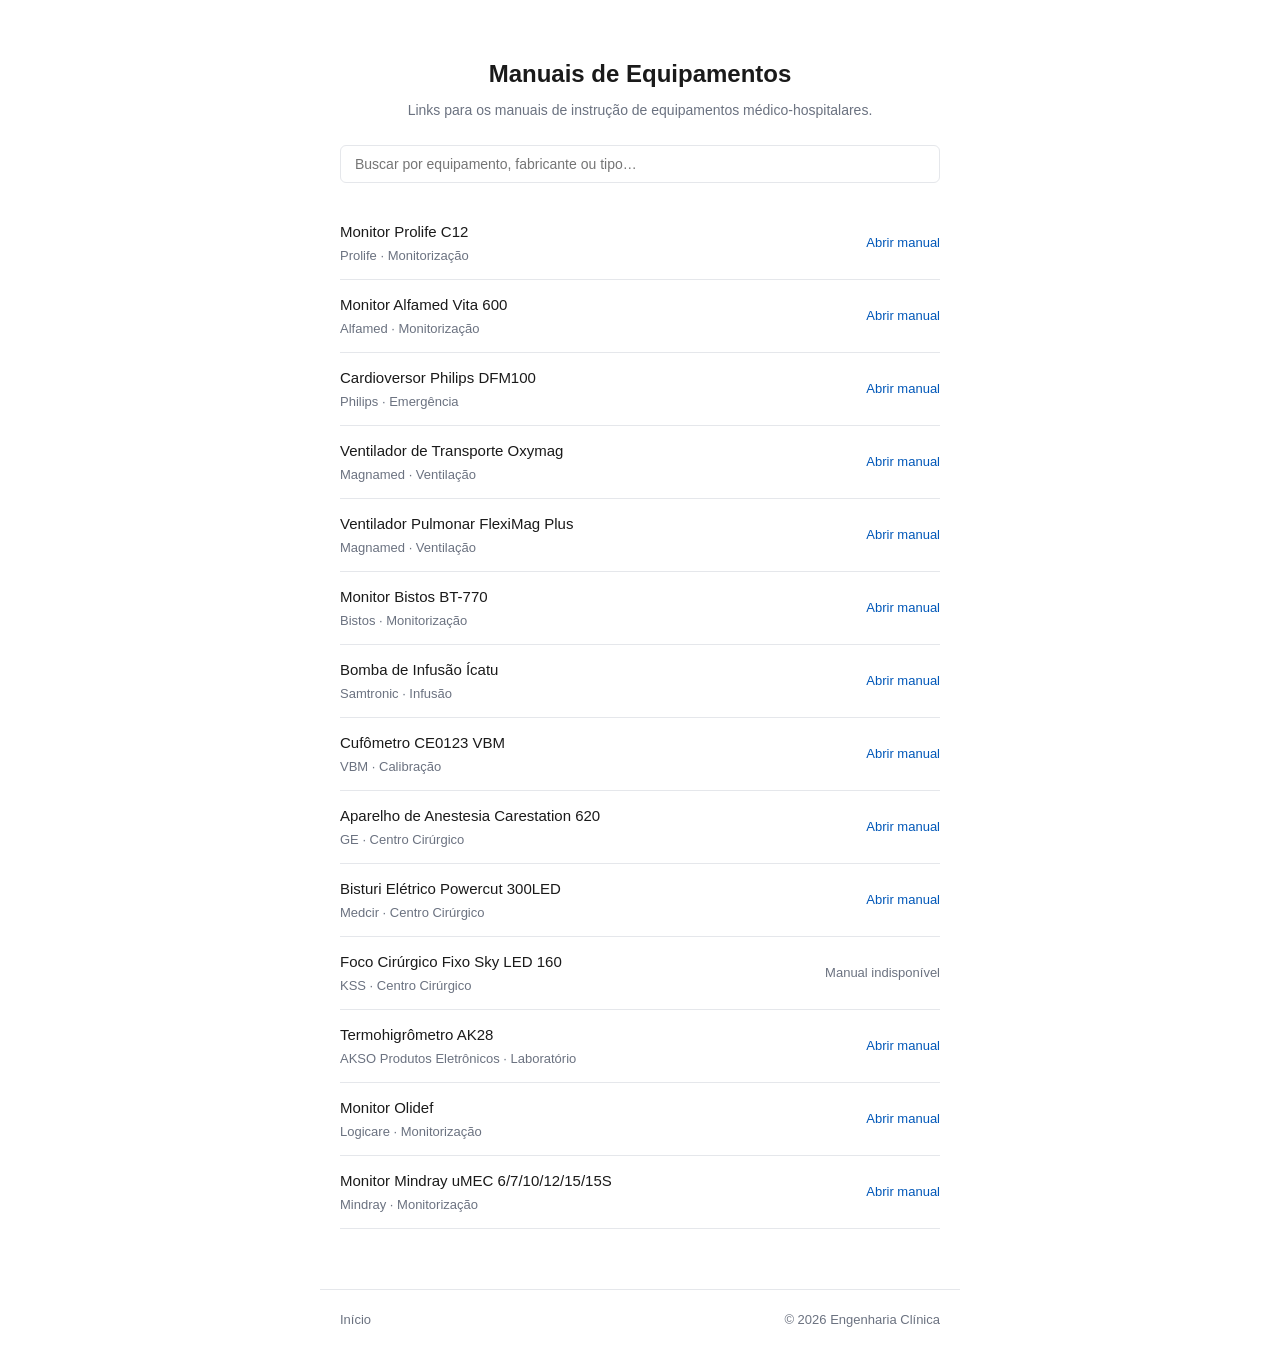
<file: src/manuais.html>
<!doctype html>
<html lang="pt-br">
<head>
  <meta charset="UTF-8">
  <meta name="viewport" content="width=device-width, initial-scale=1">
  <title>Manuais de Equipamentos — Engenharia Clínica</title>
  <link rel="stylesheet" href="manuais.css">
</head>
<body>
  <header>
    <h1>Manuais de Equipamentos</h1>
    <p>Links para os manuais de instrução de equipamentos médico-hospitalares.</p>
  </header>

  <main>
    <input type="search" id="pesquisa" placeholder="Buscar por equipamento, fabricante ou tipo…" aria-label="Buscar manual">
    <ul id="lista" class="lista-manuais"></ul>
    <p id="vazio" class="vazio" hidden>Nenhum manual encontrado.</p>
  </main>

  <footer>
    <a href="index.html">Início</a>
    <span>© 2026 Engenharia Clínica</span>
  </footer>

  <script src="manuais-data.js"></script>
  <script src="manuais.js"></script>
</body>
</html>
</file>
<file: src/manuais.css>
:root {
  --bg: #ffffff;
  --fg: #1a1a1a;
  --muted: #6b7280;
  --border: #e5e7eb;
  --accent: #0057b8;
}

* {
  box-sizing: border-box;
}

body {
  margin: 0;
  font-family: -apple-system, BlinkMacSystemFont, "Segoe UI", Helvetica, Arial, sans-serif;
  background: var(--bg);
  color: var(--fg);
  line-height: 1.5;
}

header {
  max-width: 640px;
  margin: 0 auto;
  padding: 56px 20px 24px;
  text-align: center;
}

header h1 {
  font-size: 24px;
  font-weight: 600;
  margin: 0 0 8px;
}

header p {
  margin: 0;
  color: var(--muted);
  font-size: 14px;
}

main {
  max-width: 640px;
  margin: 0 auto;
  padding: 0 20px 60px;
}

#pesquisa {
  width: 100%;
  padding: 10px 14px;
  border: 1px solid var(--border);
  border-radius: 6px;
  font-size: 14px;
  margin-bottom: 24px;
  font-family: inherit;
}

#pesquisa:focus {
  outline: none;
  border-color: var(--accent);
}

.lista-manuais {
  list-style: none;
  margin: 0;
  padding: 0;
}

.item {
  display: flex;
  align-items: center;
  justify-content: space-between;
  gap: 16px;
  padding: 14px 0;
  border-bottom: 1px solid var(--border);
}

.item-info {
  display: flex;
  flex-direction: column;
  gap: 2px;
  min-width: 0;
}

.item-nome {
  font-size: 15px;
  font-weight: 500;
}

.item-meta {
  font-size: 13px;
  color: var(--muted);
}

.item-link {
  flex-shrink: 0;
  font-size: 13px;
  color: var(--accent);
  text-decoration: none;
  white-space: nowrap;
}

.item-link:hover {
  text-decoration: underline;
}

.item-indisponivel {
  flex-shrink: 0;
  font-size: 13px;
  color: var(--muted);
}

.vazio {
  text-align: center;
  color: var(--muted);
  padding: 40px 0;
}

footer {
  max-width: 640px;
  margin: 0 auto;
  padding: 20px;
  display: flex;
  justify-content: space-between;
  font-size: 13px;
  color: var(--muted);
  border-top: 1px solid var(--border);
}

footer a {
  color: var(--muted);
  text-decoration: none;
}

footer a:hover {
  color: var(--accent);
}
</file>
